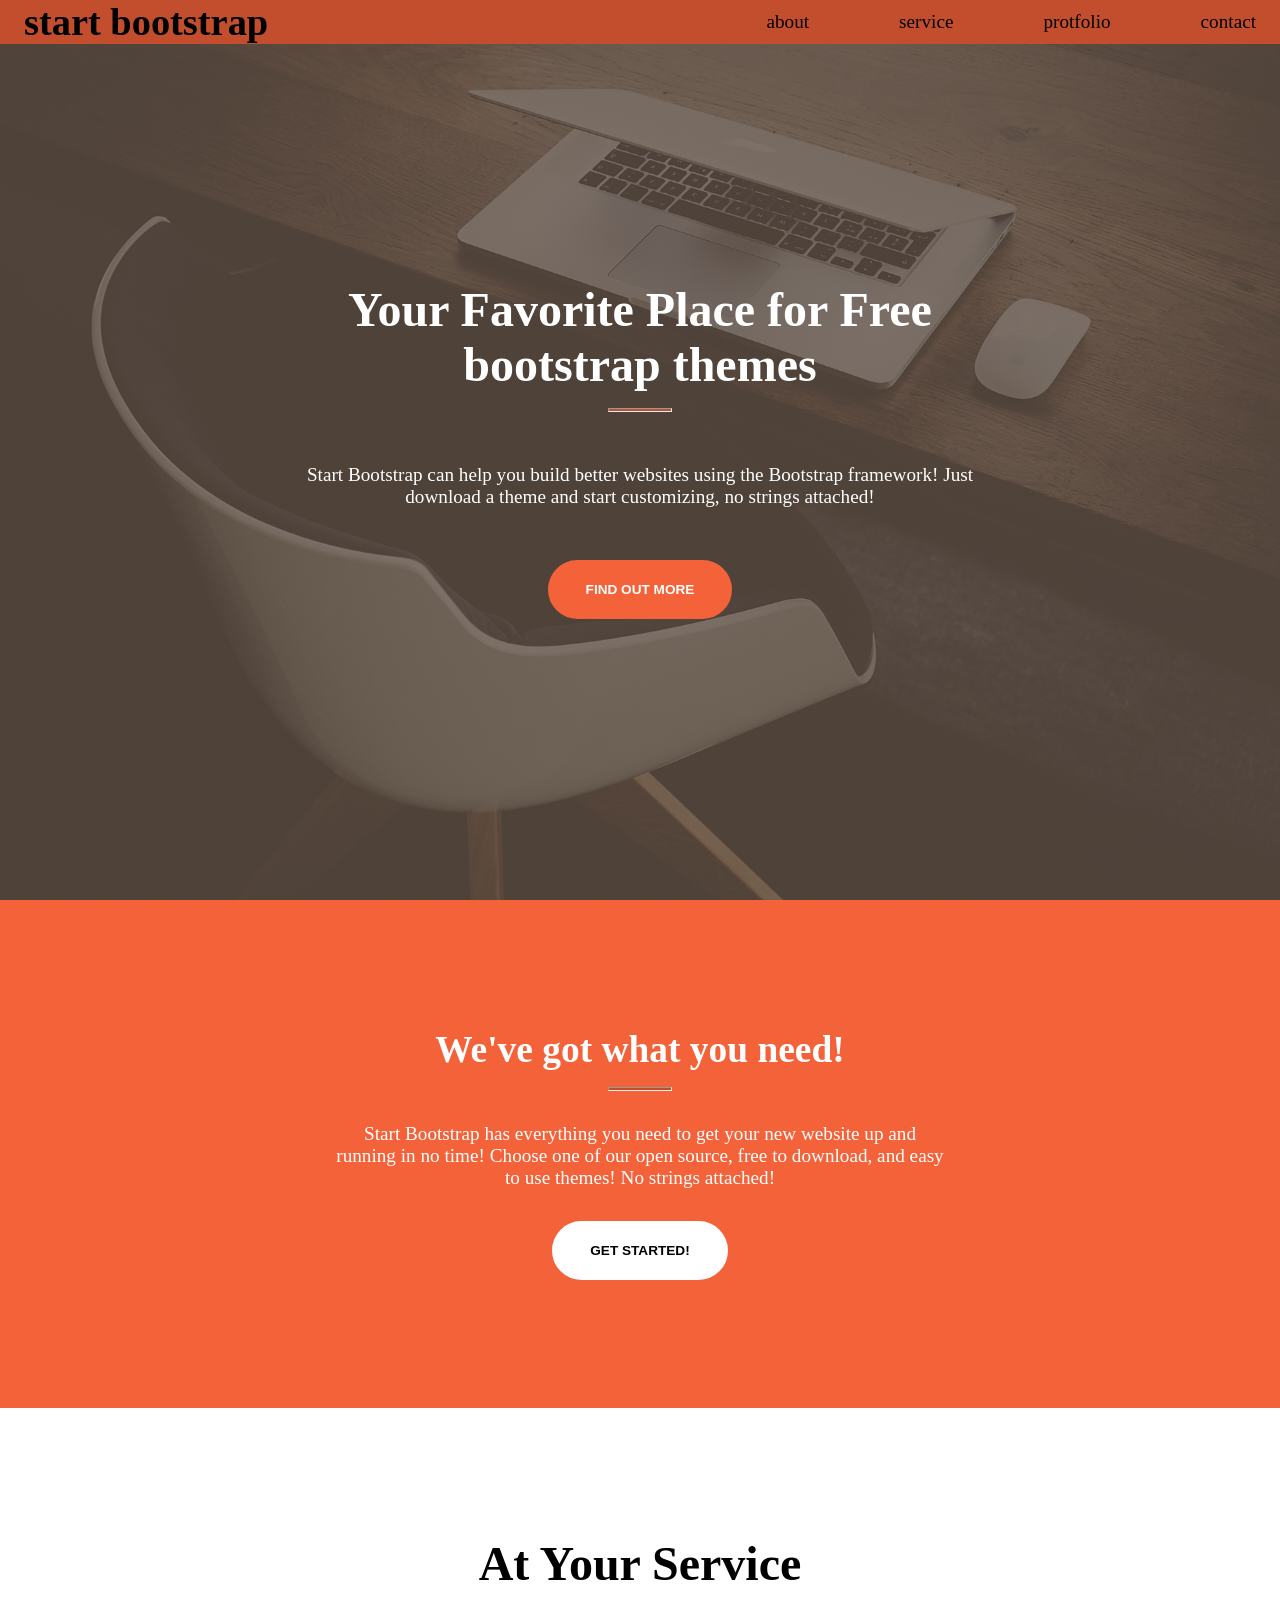
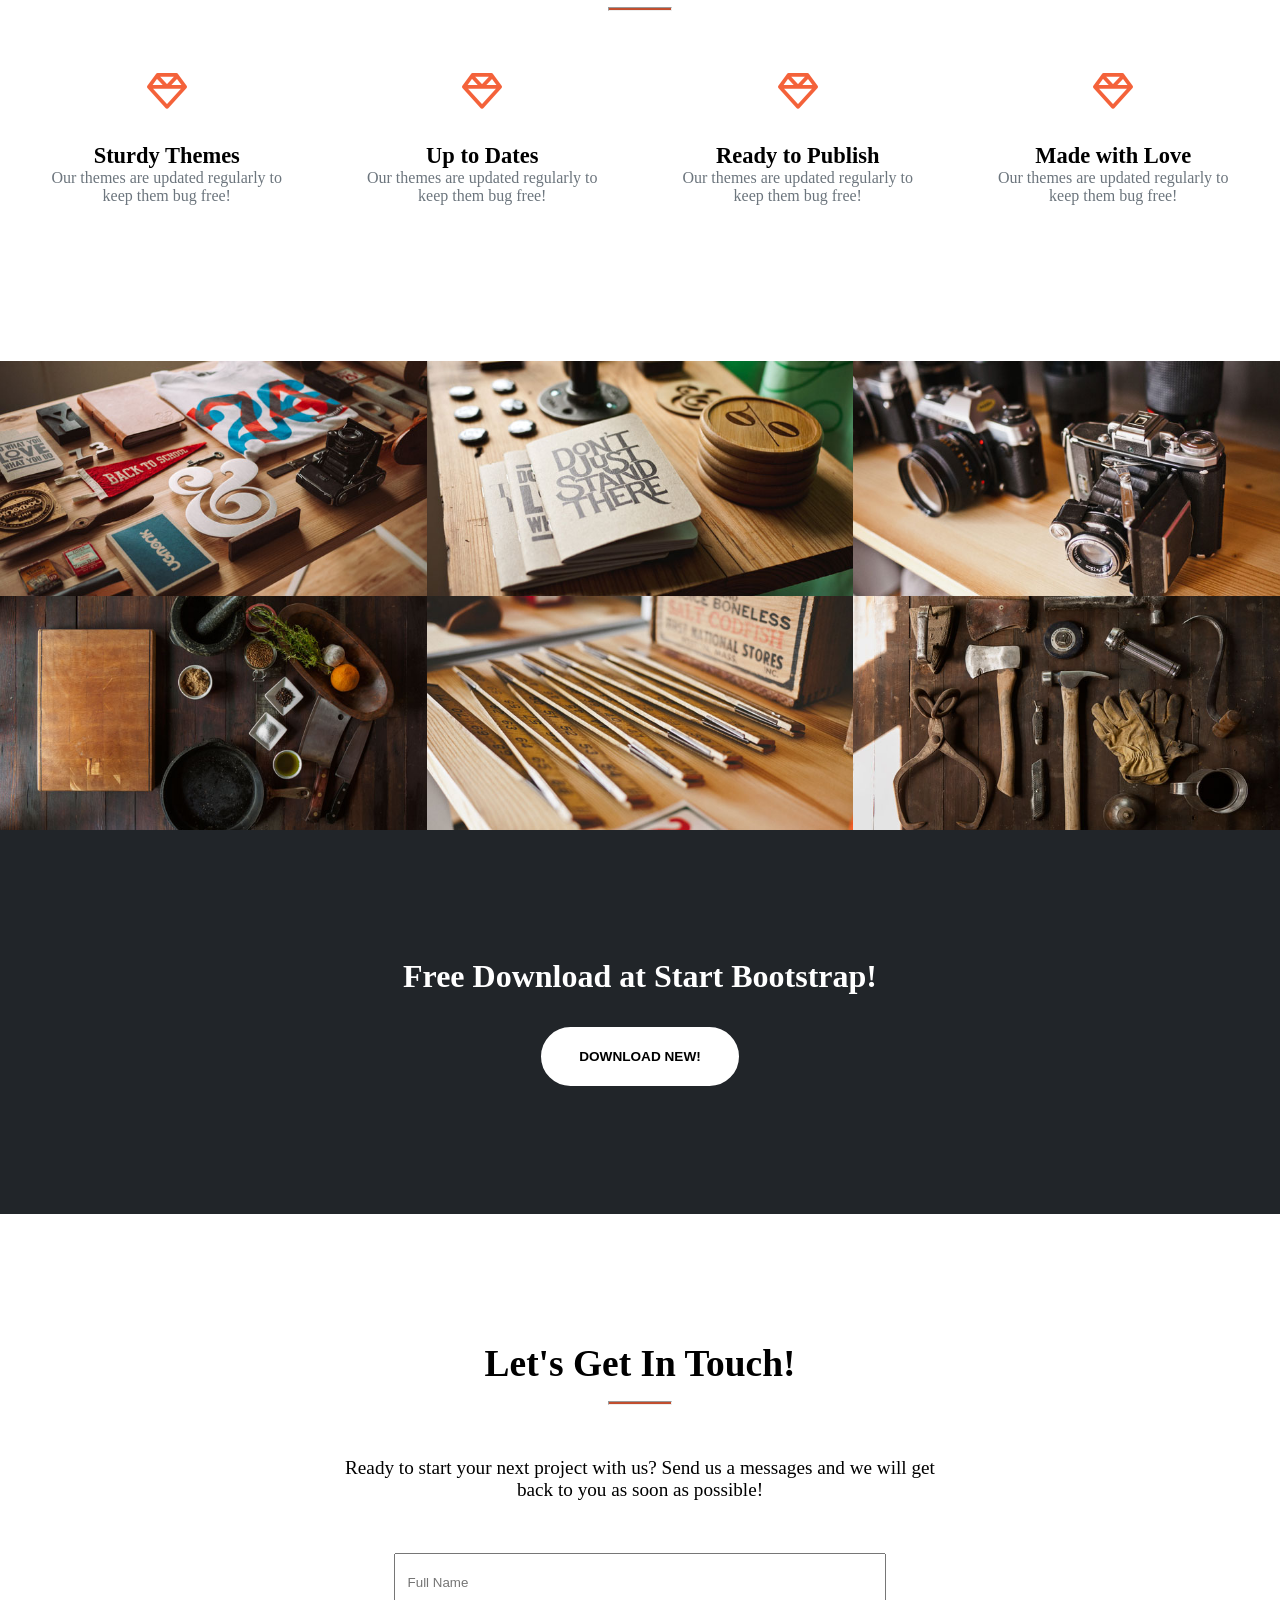
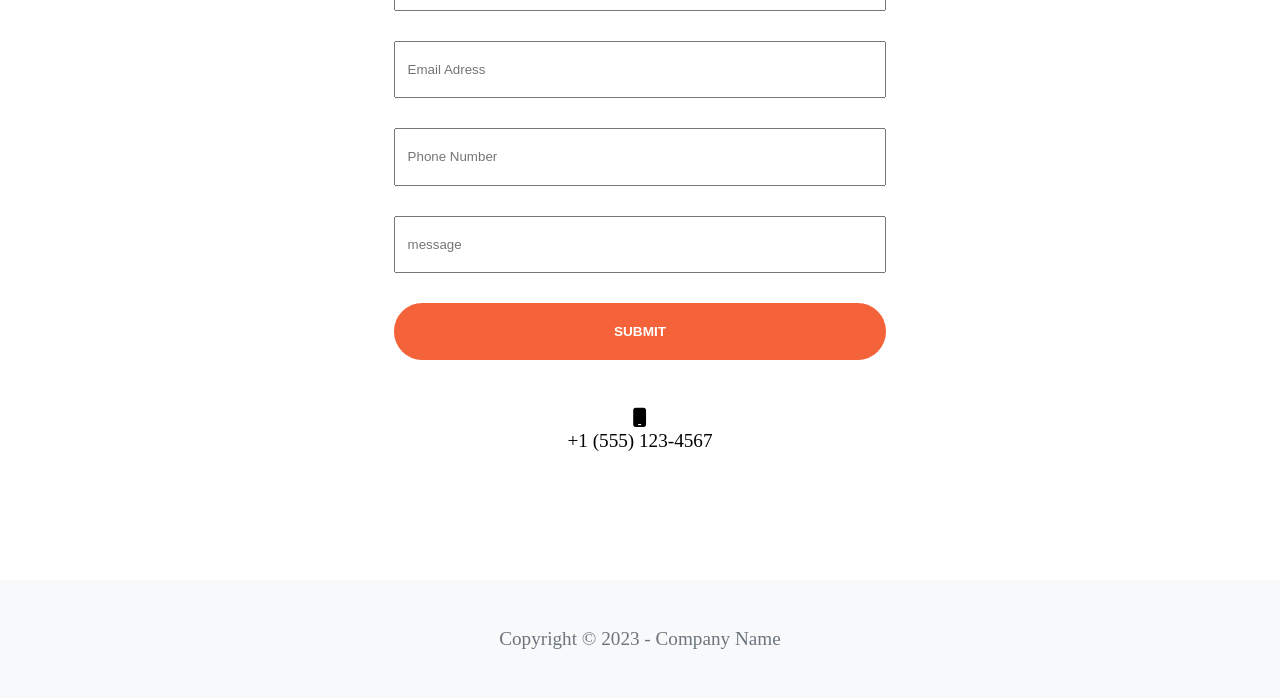
<file: index.html>
<!DOCTYPE html>
<html lang="en">

<head>
    <meta charset="UTF-8">
    <meta name="viewport" content="width=device-width, initial-scale=1.0">
    <title>Document</title>
    <link rel="stylesheet" href="./css/main.css">
    <link rel="stylesheet" href="https://cdnjs.cloudflare.com/ajax/libs/font-awesome/6.5.0/css/all.min.css">

</head>

<body>

    <div class="page content">
        <!--navigation -->
        <header class="navigation">
            <div class="container">
                <div class="row">
                    <div class="logo-nav">
                        <h1 class="contact">start bootstrap</h1>
                    </div>

                    <span class="toggle-menu" onclick="toggleMenu()">
                        <svg xmlns="http://www.w3.org/2000/svg" viewBox="0 0 24 24" width="24" height="24"
                            color="#000000" fill="none">
                            <path
                                d="M2 18C2 16.4596 2 15.6893 2.34673 15.1235C2.54074 14.8069 2.80693 14.5407 3.12353 14.3467C3.68934 14 4.45956 14 6 14C7.54044 14 8.31066 14 8.87647 14.3467C9.19307 14.5407 9.45926 14.8069 9.65327 15.1235C10 15.6893 10 16.4596 10 18C10 19.5404 10 20.3107 9.65327 20.8765C9.45926 21.1931 9.19307 21.4593 8.87647 21.6533C8.31066 22 7.54044 22 6 22C4.45956 22 3.68934 22 3.12353 21.6533C2.80693 21.4593 2.54074 21.1931 2.34673 20.8765C2 20.3107 2 19.5404 2 18Z"
                                stroke="currentColor" stroke-width="1.5"></path>
                            <path
                                d="M14 18C14 16.4596 14 15.6893 14.3467 15.1235C14.5407 14.8069 14.8069 14.5407 15.1235 14.3467C15.6893 14 16.4596 14 18 14C19.5404 14 20.3107 14 20.8765 14.3467C21.1931 14.5407 21.4593 14.8069 21.6533 15.1235C22 15.6893 22 16.4596 22 18C22 19.5404 22 20.3107 21.6533 20.8765C21.4593 21.1931 21.1931 21.4593 20.8765 21.6533C20.3107 22 19.5404 22 18 22C16.4596 22 15.6893 22 15.1235 21.6533C14.8069 21.4593 14.5407 21.1931 14.3467 20.8765C14 20.3107 14 19.5404 14 18Z"
                                stroke="currentColor" stroke-width="1.5"></path>
                            <path
                                d="M2 6C2 4.45956 2 3.68934 2.34673 3.12353C2.54074 2.80693 2.80693 2.54074 3.12353 2.34673C3.68934 2 4.45956 2 6 2C7.54044 2 8.31066 2 8.87647 2.34673C9.19307 2.54074 9.45926 2.80693 9.65327 3.12353C10 3.68934 10 4.45956 10 6C10 7.54044 10 8.31066 9.65327 8.87647C9.45926 9.19307 9.19307 9.45926 8.87647 9.65327C8.31066 10 7.54044 10 6 10C4.45956 10 3.68934 10 3.12353 9.65327C2.80693 9.45926 2.54074 9.19307 2.34673 8.87647C2 8.31066 2 7.54044 2 6Z"
                                stroke="currentColor" stroke-width="1.5"></path>
                            <path
                                d="M14 6C14 4.45956 14 3.68934 14.3467 3.12353C14.5407 2.80693 14.8069 2.54074 15.1235 2.34673C15.6893 2 16.4596 2 18 2C19.5404 2 20.3107 2 20.8765 2.34673C21.1931 2.54074 21.4593 2.80693 21.6533 3.12353C22 3.68934 22 4.45956 22 6C22 7.54044 22 8.31066 21.6533 8.87647C21.4593 9.19307 21.1931 9.45926 20.8765 9.65327C20.3107 10 19.5404 10 18 10C16.4596 10 15.6893 10 15.1235 9.65327C14.8069 9.45926 14.5407 9.19307 14.3467 8.87647C14 8.31066 14 7.54044 14 6Z"
                                stroke="currentColor" stroke-width="1.5"></path>
                        </svg>
                    </span>

                    <ul class="contant-nav">
                        <li class="contact">
                            <a href="#about">about</a>
                        </li>
                        <li class="contact">
                            <a href="#service">service</a>
                        </li>
                        <li class="contact">
                            <a href="#protfolio">protfolio</a>
                        </li>
                        <li class="contact">
                            <a href="#contact">contact</a>
                        </li>
                    </ul>

                </div>
            </div>
        </header>


        <!-- section favorite -->
        <section class="favorite">
            <div class="container">
                <div class="content-favorite">
                    <div class="title">
                        <h2>Your Favorite Place for Free
                            bootstrap themes</h2>
                        <div class="line">
                            <hr>
                        </div>
                    </div>
                    <div class="start">
                        <p>Start Bootstrap can help you build better websites using the Bootstrap framework! Just
                            download a theme and start customizing, no strings attached!</p>
                    </div>
                    <div>
                        <button class="btn">find out more</button>
                    </div>
                </div>

            </div>
        </section>


        <!-- about -->
        <section id="about">
            <div class="container">
                <div class="content-about">
                    <div class="title">
                        <h3>We've got what you need!</h3>
                        <div class="line">
                            <hr>
                        </div>
                    </div>
                    <div class="start">
                        <p>Start Bootstrap has everything you need to get your new website up and running in no
                            time!
                            Choose
                            one of our open source, free to download, and easy to use themes! No strings attached!
                        </p>
                    </div>
                    <button class="btn btn-about">Get started!</button>
                </div>
            </div>
        </section>


        <!-- service -->

        <section id="service">
            <div class="container">
                <div class="content-service">
                    <div class="title">
                        <h2>
                            At Your Service
                        </h2>
                        <div class="line">
                            <hr>
                        </div>
                    </div>

                    <div class="row">

                        <div class="service-card">
                            <div class="itemHolder">
                                <i class="fa-regular fa-gem"></i>
                                <h3>Sturdy Themes</h3>
                                <p>
                                    Our themes are updated regularly to keep them bug free!
                                </p>
                            </div>
                        </div>

                        <div class="service-card">
                            <div class="itemHolder">
                                <i class="fa-regular fa-gem"></i>
                                <h3>Up to Dates</h3>
                                <p>
                                    Our themes are updated regularly to keep them bug free!
                                </p>
                            </div>
                        </div>


                        <div class="service-card">
                            <div class="itemHolder">
                                <i class="fa-regular fa-gem"></i>
                                <h3>Ready to Publish</h3>
                                <p>
                                    Our themes are updated regularly to keep them bug free!
                                </p>
                            </div>
                        </div>


                        <div class="service-card">
                            <div class="itemHolder">
                                <i class="fa-regular fa-gem"></i>
                                <h3>Made with Love</h3>
                                <p>
                                    Our themes are updated regularly to keep them bug free!
                                </p>
                            </div>
                        </div>

                    </div>
                </div>
            </div>
        </section>

        <!-- protfolio -->
        <div class="protfolio no-p">
            <section id="protfolio" class="no-p">
                <div class="container-fluid no-p">
                    <div class="content-protfolio">
                        <div>
                            <img src="image/1.jpg" alt="">
                            <div class="category">
                                <h5>Category</h5>
                                <h5>Project Name</h5>
                            </div>
                        </div>
                        <div>
                            <img src="image/2.jpg" alt="">
                               <div class="category">
                                <h5>Category</h5>
                                <h5>Project Name</h5>
                            </div>
                        </div>
                        <div>
                            <img src="image/3.jpg" alt="">
                               <div class="category">
                                <h5>Category</h5>
                                <h5>Project Name</h5>
                            </div>
                        </div>
                        <div>
                            <img src="image/4.jpg" alt="">
                               <div class="category">
                                <h5>Category</h5>
                                <h5>Project Name</h5>
                            </div>
                        </div>
                        <div>
                            <img src="image/5.jpg" alt="">
                               <div class="category">
                                <h5>Category</h5>
                                <h5>Project Name</h5>
                            </div>
                        </div>
                        <div>
                            <img src="image/6.jpg" alt="">
                               <div class="category">
                                <h5>Category</h5>
                                <h5>Project Name</h5>
                            </div>
                        </div>
                    </div>
                </div>
            </section>
            <!-- download -->
            <section class="download">
                <div class="container-fluid no-p">
                    <div class="content-download">
                        <h3 class="title">Free Download at Start Bootstrap!</h3>
                        <button class="btn btn-about">DOWNLOAD NEW!</button>
                    </div>
                </div>
            </section>
        </div>



        <!-- contact -->
        <section id="contact">
            <div class="container">
                <div class="content-contact">
                    <div class="title">
                        <h3>Let's Get In Touch!</h3>
                        <div class="line">
                            <hr>
                        </div>
                    </div>
                    <div class="start">
                        <p>Ready to start your next project with us? Send us a messages and we will get back to
                            you
                            as soon as possible!</p>
                    </div>
                    <div class="form">
                        <form action="">
                            <input type="text" placeholder="Full Name" required>
                            <input type="email" placeholder="Email Adress" required>
                            <input type="text" placeholder="Phone Number" required>
                            <input type="text" placeholder="message" required>
                            <button type="submit" class="btn submit">SUBMIT</button>
                        </form>
                    </div>
                </div>
                <div class="communication">
                    <i class="fa-solid fa-mobile"></i>
                    <p>+1 (555) 123-4567</p>
                </div>
            </div>
        </section>


        <!-- footer -->
        <footer>
            <div class="container">
                <div class="row">
                    <p>Copyright © 2023 - Company Name</p>
                </div>
            </div>
        </footer>





    </div>

    <script src="./js/main.js"></script>
</body>

</html>
</file>
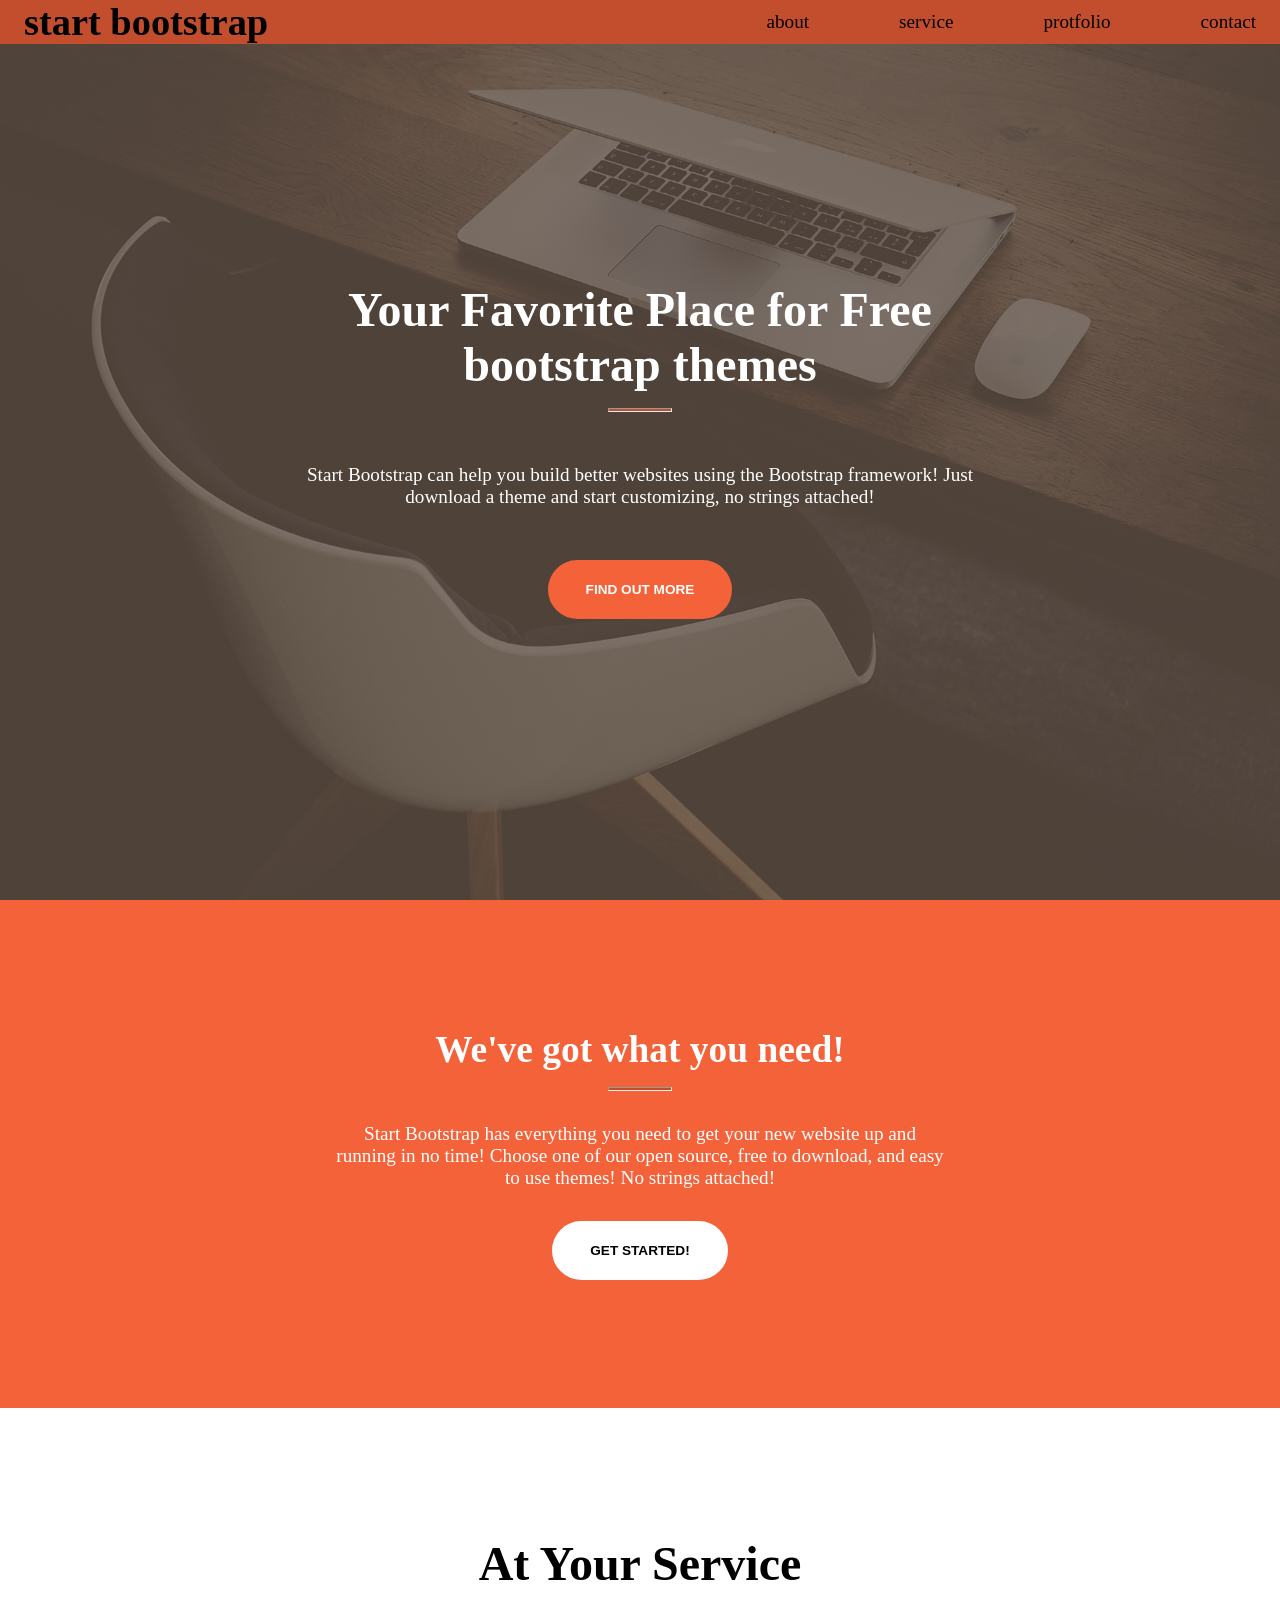
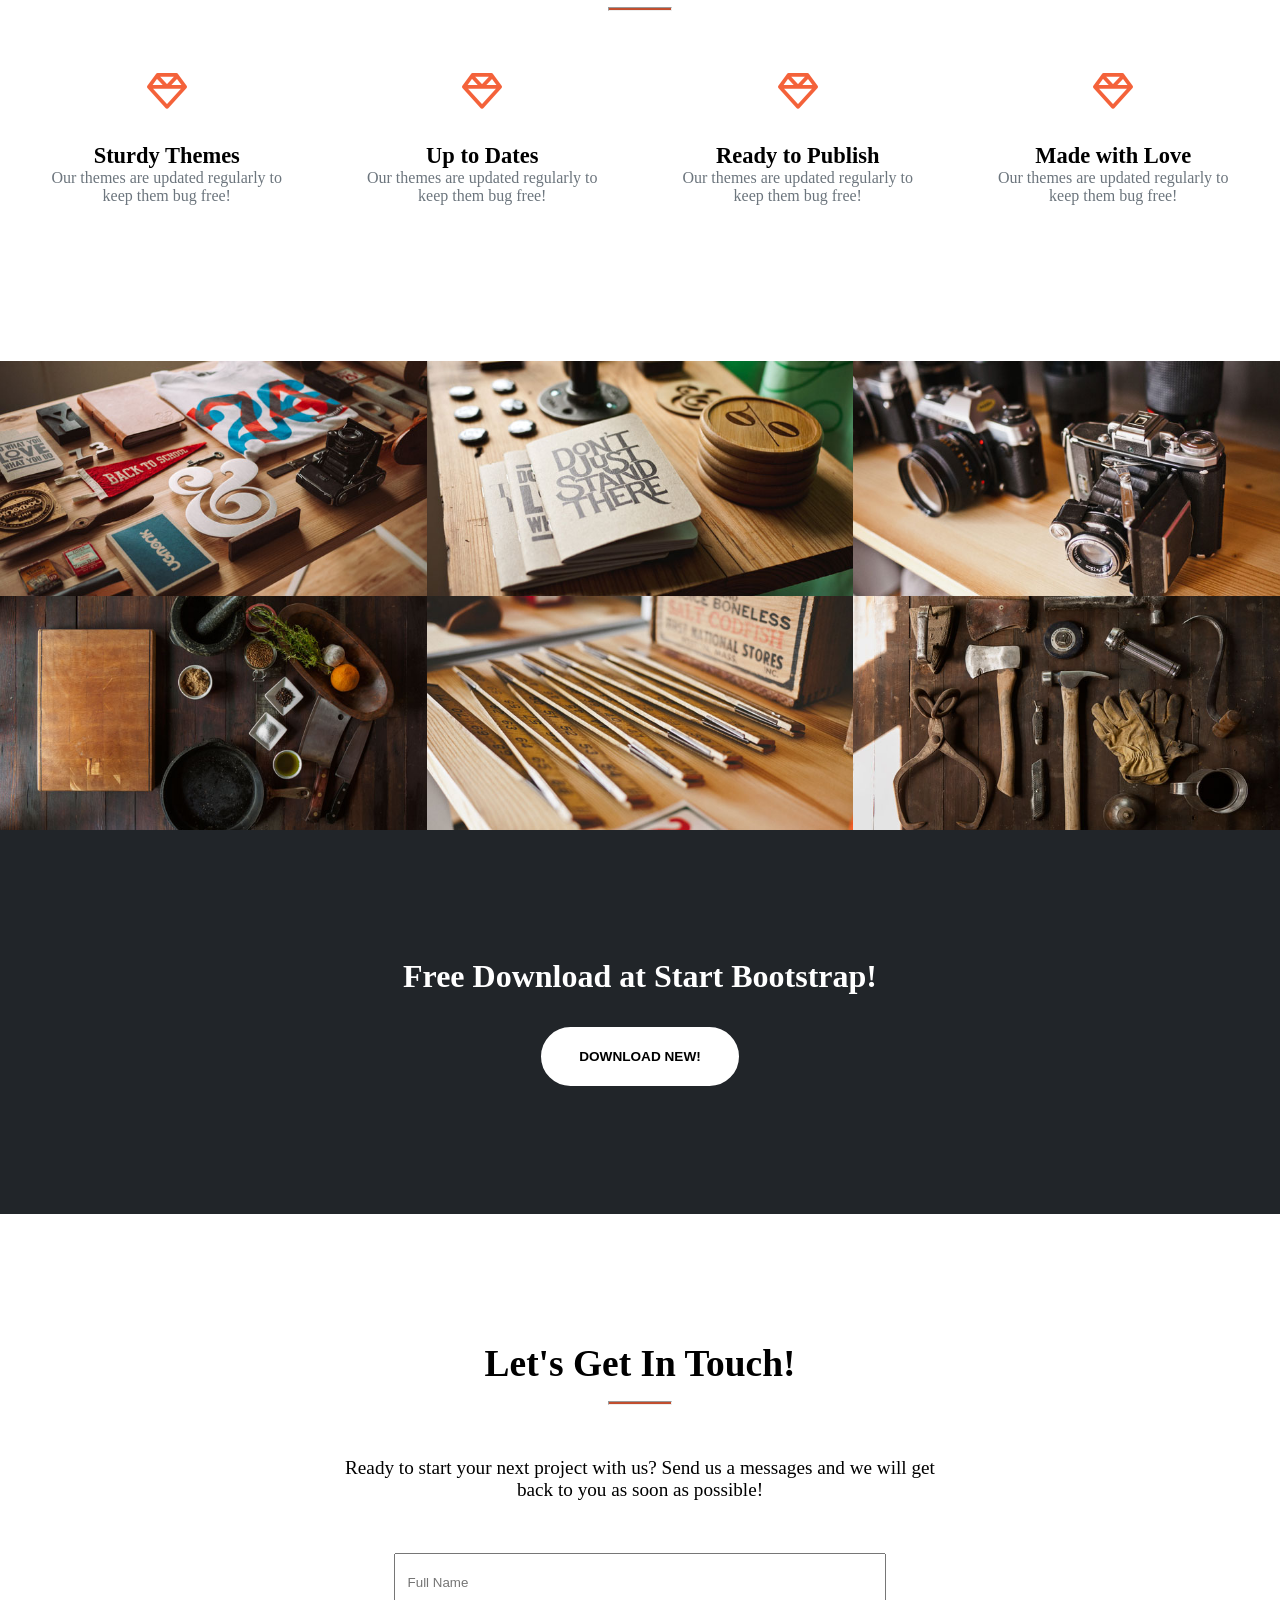
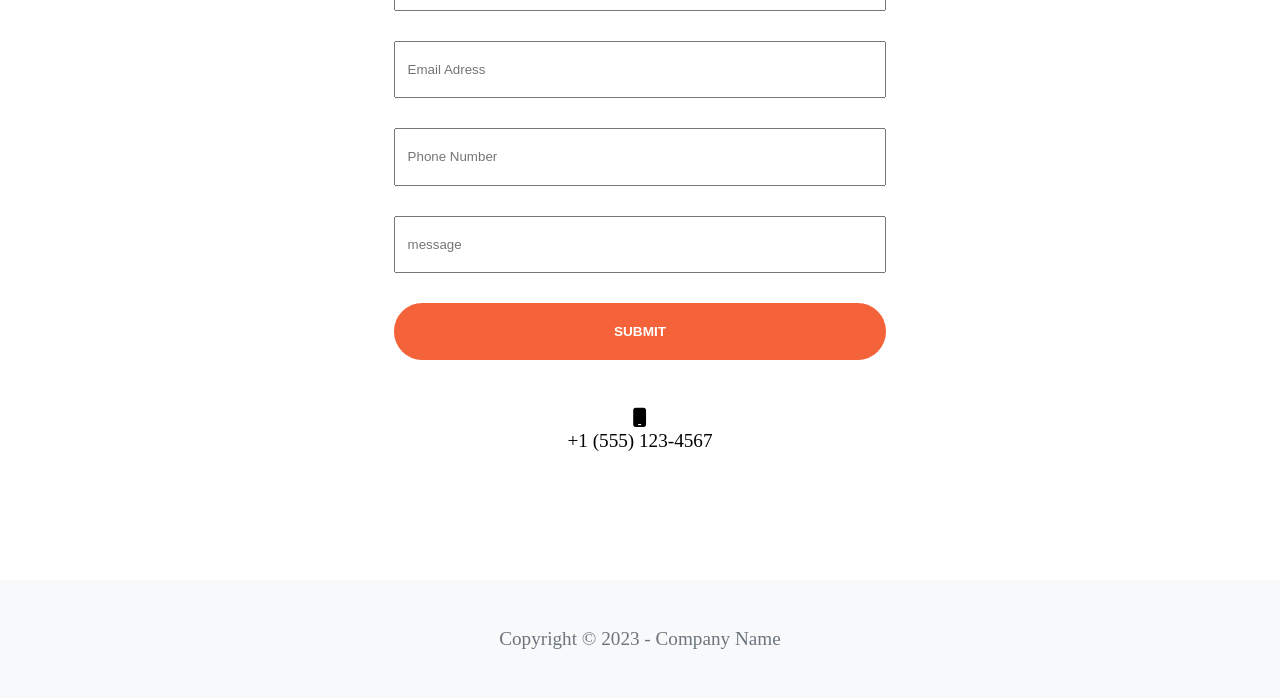
<file: about.html>
<!DOCTYPE html>
<html lang="en">

<head>
    <meta charset="UTF-8">
    <meta name="viewport" content="width=device-width, initial-scale=1.0">
    <title>Document</title>
    <link rel="stylesheet" href="./css/main.css">
    <link rel="stylesheet" href="https://cdnjs.cloudflare.com/ajax/libs/font-awesome/6.5.0/css/all.min.css">

</head>

<body>

    <div class="page content">
        <!--navigation -->
        <header class="navigation">
            <div class="container">
                <div class="row">
                    <div class="logo-nav">
                        <h1 class="contact">start bootstrap</h1>
                    </div>

                    <span class="toggle-menu" onclick="toggleMenu()">
                        <svg xmlns="http://www.w3.org/2000/svg" viewBox="0 0 24 24" width="24" height="24"
                            color="#000000" fill="none">
                            <path
                                d="M2 18C2 16.4596 2 15.6893 2.34673 15.1235C2.54074 14.8069 2.80693 14.5407 3.12353 14.3467C3.68934 14 4.45956 14 6 14C7.54044 14 8.31066 14 8.87647 14.3467C9.19307 14.5407 9.45926 14.8069 9.65327 15.1235C10 15.6893 10 16.4596 10 18C10 19.5404 10 20.3107 9.65327 20.8765C9.45926 21.1931 9.19307 21.4593 8.87647 21.6533C8.31066 22 7.54044 22 6 22C4.45956 22 3.68934 22 3.12353 21.6533C2.80693 21.4593 2.54074 21.1931 2.34673 20.8765C2 20.3107 2 19.5404 2 18Z"
                                stroke="currentColor" stroke-width="1.5"></path>
                            <path
                                d="M14 18C14 16.4596 14 15.6893 14.3467 15.1235C14.5407 14.8069 14.8069 14.5407 15.1235 14.3467C15.6893 14 16.4596 14 18 14C19.5404 14 20.3107 14 20.8765 14.3467C21.1931 14.5407 21.4593 14.8069 21.6533 15.1235C22 15.6893 22 16.4596 22 18C22 19.5404 22 20.3107 21.6533 20.8765C21.4593 21.1931 21.1931 21.4593 20.8765 21.6533C20.3107 22 19.5404 22 18 22C16.4596 22 15.6893 22 15.1235 21.6533C14.8069 21.4593 14.5407 21.1931 14.3467 20.8765C14 20.3107 14 19.5404 14 18Z"
                                stroke="currentColor" stroke-width="1.5"></path>
                            <path
                                d="M2 6C2 4.45956 2 3.68934 2.34673 3.12353C2.54074 2.80693 2.80693 2.54074 3.12353 2.34673C3.68934 2 4.45956 2 6 2C7.54044 2 8.31066 2 8.87647 2.34673C9.19307 2.54074 9.45926 2.80693 9.65327 3.12353C10 3.68934 10 4.45956 10 6C10 7.54044 10 8.31066 9.65327 8.87647C9.45926 9.19307 9.19307 9.45926 8.87647 9.65327C8.31066 10 7.54044 10 6 10C4.45956 10 3.68934 10 3.12353 9.65327C2.80693 9.45926 2.54074 9.19307 2.34673 8.87647C2 8.31066 2 7.54044 2 6Z"
                                stroke="currentColor" stroke-width="1.5"></path>
                            <path
                                d="M14 6C14 4.45956 14 3.68934 14.3467 3.12353C14.5407 2.80693 14.8069 2.54074 15.1235 2.34673C15.6893 2 16.4596 2 18 2C19.5404 2 20.3107 2 20.8765 2.34673C21.1931 2.54074 21.4593 2.80693 21.6533 3.12353C22 3.68934 22 4.45956 22 6C22 7.54044 22 8.31066 21.6533 8.87647C21.4593 9.19307 21.1931 9.45926 20.8765 9.65327C20.3107 10 19.5404 10 18 10C16.4596 10 15.6893 10 15.1235 9.65327C14.8069 9.45926 14.5407 9.19307 14.3467 8.87647C14 8.31066 14 7.54044 14 6Z"
                                stroke="currentColor" stroke-width="1.5"></path>
                        </svg>
                    </span>

                    <ul class="contant-nav">
                        <li class="contact">
                            <a href="#about">about</a>
                        </li>
                        <li class="contact">
                            <a href="#service">service</a>
                        </li>
                        <li class="contact">
                            <a href="#protfolio">protfolio</a>
                        </li>
                        <li class="contact">
                            <a href="#contact">contact</a>
                        </li>
                    </ul>

                </div>
            </div>
        </header>


        <!-- section favorite -->
        <section class="favorite">
            <div class="container">
                <div class="content-favorite">
                    <div class="title">
                        <h2>Your Favorite Place for Free
                            bootstrap themes</h2>
                        <div class="line">
                            <hr>
                        </div>
                    </div>
                    <div class="start">
                        <p>Start Bootstrap can help you build better websites using the Bootstrap framework! Just
                            download a theme and start customizing, no strings attached!</p>
                    </div>
                    <div>
                        <button class="btn">find out more</button>
                    </div>
                </div>

            </div>
        </section>


        <!-- about -->
        <section id="about">
            <div class="container">
                <div class="content-about">
                    <div class="title">
                        <h3>We've got what you need!</h3>
                        <div class="line">
                            <hr>
                        </div>
                    </div>
                    <div class="start">
                        <p>Start Bootstrap has everything you need to get your new website up and running in no
                            time!
                            Choose
                            one of our open source, free to download, and easy to use themes! No strings attached!
                        </p>
                    </div>
                    <button class="btn btn-about">Get started!</button>
                </div>
            </div>
        </section>


        <!-- service -->

        <section id="service">
            <div class="container">
                <div class="content-service">
                    <div class="title">
                        <h2>
                            At Your Service
                        </h2>
                        <div class="line">
                            <hr>
                        </div>
                    </div>

                    <div class="row">

                        <div class="service-card">
                            <div class="itemHolder">
                                <i class="fa-regular fa-gem"></i>
                                <h3>Sturdy Themes</h3>
                                <p>
                                    Our themes are updated regularly to keep them bug free!
                                </p>
                            </div>
                        </div>

                        <div class="service-card">
                            <div class="itemHolder">
                                <i class="fa-regular fa-gem"></i>
                                <h3>Up to Dates</h3>
                                <p>
                                    Our themes are updated regularly to keep them bug free!
                                </p>
                            </div>
                        </div>


                        <div class="service-card">
                            <div class="itemHolder">
                                <i class="fa-regular fa-gem"></i>
                                <h3>Ready to Publish</h3>
                                <p>
                                    Our themes are updated regularly to keep them bug free!
                                </p>
                            </div>
                        </div>


                        <div class="service-card">
                            <div class="itemHolder">
                                <i class="fa-regular fa-gem"></i>
                                <h3>Made with Love</h3>
                                <p>
                                    Our themes are updated regularly to keep them bug free!
                                </p>
                            </div>
                        </div>

                    </div>
                </div>
            </div>
        </section>

        <!-- protfolio -->
        <div class="protfolio no-p">
            <section id="protfolio" class="no-p">
                <div class="container-fluid no-p">
                    <div class="content-protfolio">
                        <div>
                            <img src="image/1.jpg" alt="">
                            <div class="category">
                                <h5>Category</h5>
                                <h5>Project Name</h5>
                            </div>
                        </div>
                        <div>
                            <img src="image/2.jpg" alt="">
                               <div class="category">
                                <h5>Category</h5>
                                <h5>Project Name</h5>
                            </div>
                        </div>
                        <div>
                            <img src="image/3.jpg" alt="">
                               <div class="category">
                                <h5>Category</h5>
                                <h5>Project Name</h5>
                            </div>
                        </div>
                        <div>
                            <img src="image/4.jpg" alt="">
                               <div class="category">
                                <h5>Category</h5>
                                <h5>Project Name</h5>
                            </div>
                        </div>
                        <div>
                            <img src="image/5.jpg" alt="">
                               <div class="category">
                                <h5>Category</h5>
                                <h5>Project Name</h5>
                            </div>
                        </div>
                        <div>
                            <img src="image/6.jpg" alt="">
                               <div class="category">
                                <h5>Category</h5>
                                <h5>Project Name</h5>
                            </div>
                        </div>
                    </div>
                </div>
            </section>
            <!-- download -->
            <section class="download">
                <div class="container-fluid no-p">
                    <div class="content-download">
                        <h3 class="title">Free Download at Start Bootstrap!</h3>
                        <button class="btn btn-about">DOWNLOAD NEW!</button>
                    </div>
                </div>
            </section>
        </div>



        <!-- contact -->
        <section id="contact">
            <div class="container">
                <div class="content-contact">
                    <div class="title">
                        <h3>Let's Get In Touch!</h3>
                        <div class="line">
                            <hr>
                        </div>
                    </div>
                    <div class="start">
                        <p>Ready to start your next project with us? Send us a messages and we will get back to
                            you
                            as soon as possible!</p>
                    </div>
                    <div class="form">
                        <form action="">
                            <input type="text" placeholder="Full Name" required>
                            <input type="email" placeholder="Email Adress" required>
                            <input type="text" placeholder="Phone Number" required>
                            <input type="text" placeholder="message" required>
                            <button type="submit" class="btn submit">SUBMIT</button>
                        </form>
                    </div>
                </div>
                <div class="communication">
                    <i class="fa-solid fa-mobile"></i>
                    <p>+1 (555) 123-4567</p>
                </div>
            </div>
        </section>


        <!-- footer -->
        <footer>
            <div class="container">
                <div class="row">
                    <p>Copyright © 2023 - Company Name</p>
                </div>
            </div>
        </footer>





    </div>

    <script src="./js/main.js"></script>
</body>

</html>
</file>
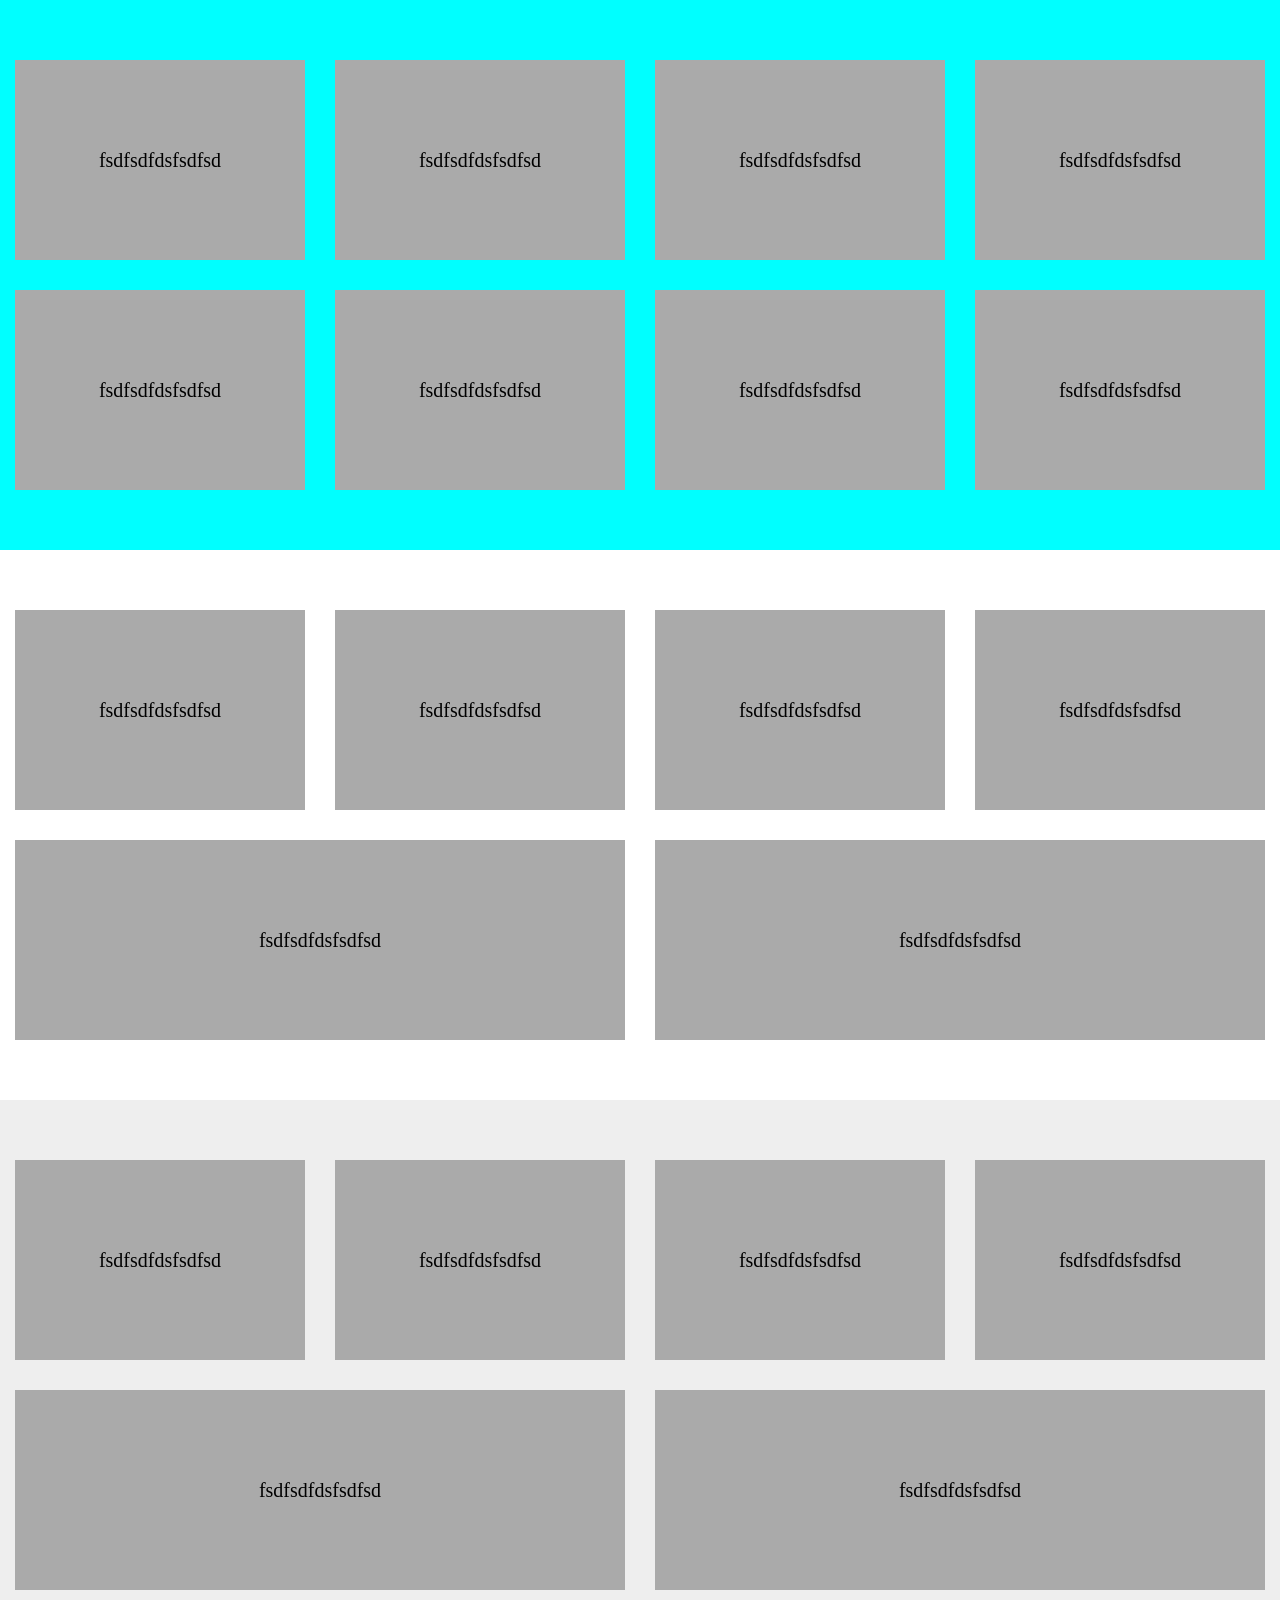
<file: test.html>
<!DOCTYPE html>
<html lang="en">
<head>
    <meta charset="UTF-8">
    <meta name="viewport" content="width=device-width, initial-scale=1.0">
    <title>Document</title>
    <style>
        /* XL - Large Screens 0 to Unlimited */
        * {
            box-sizing: border-box;
            margin: 0;
            padding: 0;
        }
        .section {
            padding: 60px 0;
        }
        .container {
            max-width: 1320px;
            padding: 0 15px;
            margin: 0 auto;
        }
        .container-fluid {
            padding: 0 15px;
        }
        .no-p {
            padding: 0!important;
        }
        .no-m {
            margin: 0!important;
        }
        .row {
            margin: 0 -15px;
            display: flex;
            flex-wrap: wrap;
            row-gap: 30px; /* دي مسافة بين السطور بين العناصر الموجودة في الرو ومنعملهاش بالبادينج فوق وتحت عشان مايزودش مسافة بين العناصر والرو نفسه */
        }
        .width50 {
            padding: 0 15px;
            width: 25%;
            flex-grow: 1;
        }
        .width50 .itemInner {
            background-color: #aaa;
            height: 200px;
        }
        .hero {
            background-color: aqua;
        }
        .hero3 {
            background-color: #eee;
        }
        .itemInner {
            display: flex;
            justify-content: center;
            align-items: center;
        }
        .itemInner p {
            font-size: 20px;
            text-align: center;
        }
        
        /* lg - Desktop 0 to 1199px */
        @media (max-width: 1199px) {
            
        }
        /* MD - Tablet 0 to 991px */
        @media (max-width: 991px) {
            .width50 {
                width: 30%;
            }
        }
        /* SM - Mobile 0 to 767px */
        @media (max-width: 767px) {
            .width50 {
                width: 50%;
            }
        }
        /* XS - Mobile from 0 to 575px */
        @media (max-width: 575px) {
            .width50 {
                width: 100%;
            }
        }
    </style>
</head>
<body>
    <div class="page content">


 <!-- section 1 -->
        <div class="section hero">
            <div class="container"><!-- Padding y 15px -->
                <div class="row"><!-- margin y -15px -->
                    <div class="width50"><!-- width 50% -->
                        <div class="itemInner">
                            <p>fsdfsdfdsfsdfsd</p>
                        </div>
                    </div>
                    <div class="width50"><!-- width 50% -->
                        <div class="itemInner">
                            <p>fsdfsdfdsfsdfsd</p>
                        </div>
                    </div>
                    <div class="width50"><!-- width 50% -->
                        <div class="itemInner">
                            <p>fsdfsdfdsfsdfsd</p>
                        </div>
                    </div>
                    <div class="width50"><!-- width 50% -->
                        <div class="itemInner">
                            <p>fsdfsdfdsfsdfsd</p>
                        </div>
                    </div>
                    <div class="width50"><!-- width 50% -->
                        <div class="itemInner">
                            <p>fsdfsdfdsfsdfsd</p>
                        </div>
                    </div>
                    <div class="width50"><!-- width 50% -->
                        <div class="itemInner">
                            <p>fsdfsdfdsfsdfsd</p>
                        </div>
                    </div>
                    <div class="width50"><!-- width 50% -->
                        <div class="itemInner">
                            <p>fsdfsdfdsfsdfsd</p>
                        </div>
                    </div>
                    <div class="width50"><!-- width 50% -->
                        <div class="itemInner">
                            <p>fsdfsdfdsfsdfsd</p>
                        </div>
                    </div>
                </div>
            </div>
        </div>




        <!-- section 2 -->
        <div class="section hero2">
            <div class="container-fluid no-p"><!-- Padding y 15px -->
                <div class="row no-m"><!-- margin y -15px -->
                    <div class="width50"><!-- width 50% -->
                        <div class="itemInner">
                            <p>fsdfsdfdsfsdfsd</p>
                        </div>
                    </div>
                    <div class="width50"><!-- width 50% -->
                        <div class="itemInner">
                            <p>fsdfsdfdsfsdfsd</p>
                        </div>
                    </div>
                    <div class="width50"><!-- width 50% -->
                        <div class="itemInner">
                            <p>fsdfsdfdsfsdfsd</p>
                        </div>
                    </div>
                    <div class="width50"><!-- width 50% -->
                        <div class="itemInner">
                            <p>fsdfsdfdsfsdfsd</p>
                        </div>
                    </div>
                    <div class="width50"><!-- width 50% -->
                        <div class="itemInner">
                            <p>fsdfsdfdsfsdfsd</p>
                        </div>
                    </div>
                    <div class="width50"><!-- width 50% -->
                        <div class="itemInner">
                            <p>fsdfsdfdsfsdfsd</p>
                        </div>
                    </div>
                </div>
            </div>
        </div>


 <!-- section 3 -->
        <div class="section hero3">
            <div class="container"><!-- Padding y 15px -->
                <div class="row"><!-- margin y -15px -->
                    <div class="width50"><!-- width 50% -->
                        <div class="itemInner">
                            <p>fsdfsdfdsfsdfsd</p>
                        </div>
                    </div>
                    <div class="width50"><!-- width 50% -->
                        <div class="itemInner">
                            <p>fsdfsdfdsfsdfsd</p>
                        </div>
                    </div>
                    <div class="width50"><!-- width 50% -->
                        <div class="itemInner">
                            <p>fsdfsdfdsfsdfsd</p>
                        </div>
                    </div>
                    <div class="width50"><!-- width 50% -->
                        <div class="itemInner">
                            <p>fsdfsdfdsfsdfsd</p>
                        </div>
                    </div>
                    <div class="width50"><!-- width 50% -->
                        <div class="itemInner">
                            <p>fsdfsdfdsfsdfsd</p>
                        </div>
                    </div>
                    <div class="width50"><!-- width 50% -->
                        <div class="itemInner">
                            <p>fsdfsdfdsfsdfsd</p>
                        </div>
                    </div>
                </div>
            </div>
        </div>






    </div>
</body>
</html>
</file>
<file: css/main.css>
@import url(./footer.css);
@import url(./mix.css);
@import url(./nav.css);
@import url(./fav.css);
@import url(./about.css);
@import url(./ser.css);
@import url(./pro.css);
@import url(./contact.css);
</file>
